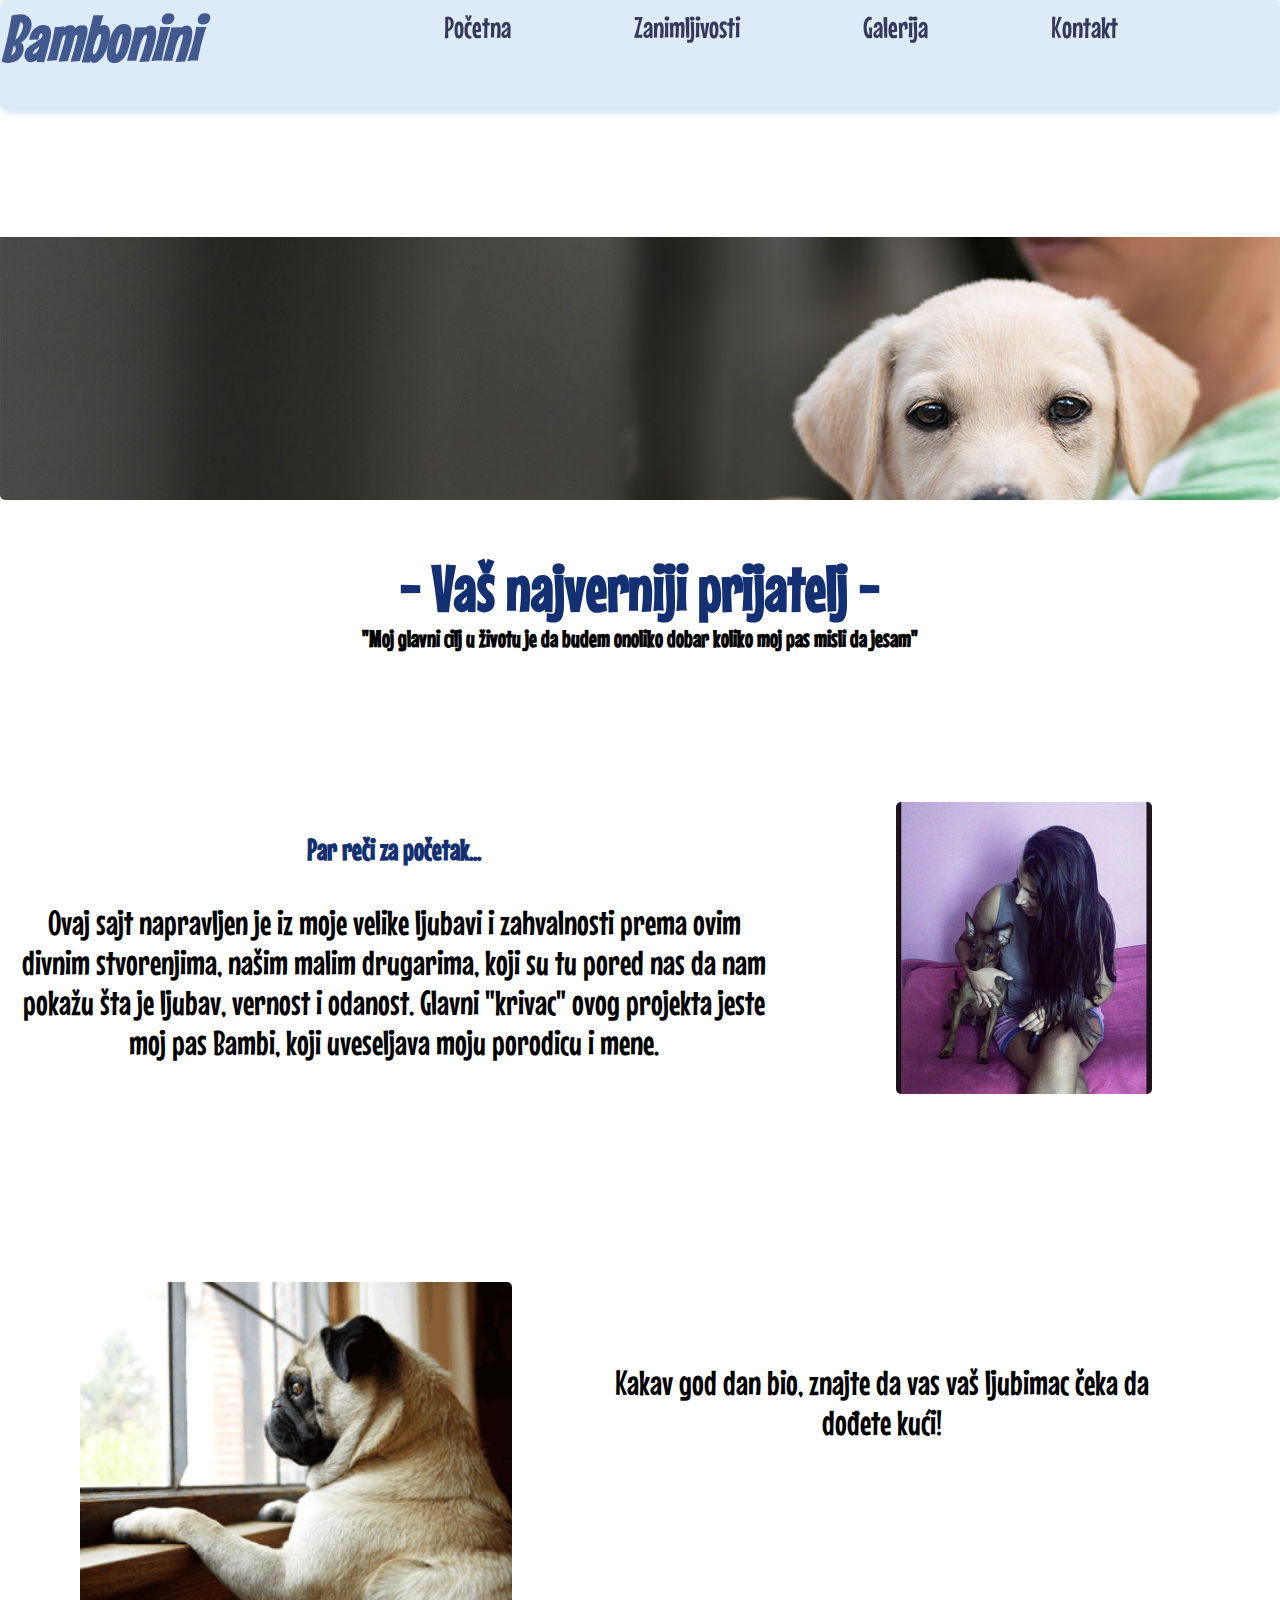
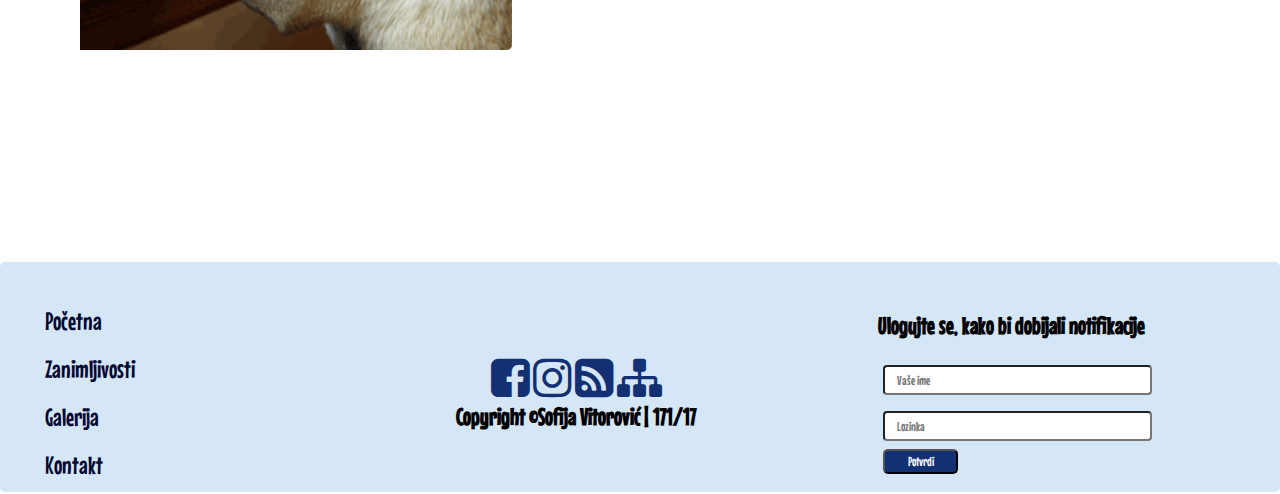
<file: index.html>
<!DOCTYPE html>
<html lang="sr-Latn-RS">
	<head>
		<link rel="stylesheet" type="text/css" href="css/style.css">
		<meta charset="utf-8"/>
		<meta name="viewport" content="width=device-width, initial-scale=1.0">
		<title>Bambonini | </title>
		<link rel="stylesheet" href="https://cdnjs.cloudflare.com/ajax/libs/font-awesome/4.7.0/css/font-awesome.min.css"/>
		<link href="https://fonts.googleapis.com/css?family=Gloria+Hallelujah|Love+Ya+Like+A+Sister|Mouse+Memoirs|Pacifico|Satisfy|Sue+Ellen+Francisco" rel="stylesheet">
		<link rel="shortcut icon" href="slike/pas.ico"/>
		<meta name="keywords" content="Bambonini,vernost,ljubav"/>
		<meta name="description" content="Prava istinska ljubav"/>
		
	</head>
	<body>
		<div id="okvir">
			<div id="heder">
			<div id="logo">
				<i><h1><a href="index.html">Bambonini</a></h1></i>
			</div>
			<div id="meni">
				
				<ul>
						<li><a href="index.html">Početna</a></li>
						<li><a href="zanimljivosti.html">Zanimljivosti</a></li>
						<li><a href="galerija.html">Galerija</a></li>
						<li><a href="kontakt.html">Kontakt</a></li>
				</ul>
			</div>
			<div class="cistac"></div>
			</div>
			<div id="prvi">
		
			</div>
			<div id="naslov">
				<h1>- Vaš najverniji prijatelj -</h1>
				<h2>"Moj glavni cilj u životu je da budem onoliko dobar koliko moj pas misli da jesam"</h2>
			</div>
			<div id="tekst">
				<div id="uvod">
					<h2>Par reči za početak...</h2><br/><br/>
					<p>Ovaj sajt napravljen je iz moje velike ljubavi i zahvalnosti prema ovim divnim stvorenjima, našim malim drugarima, koji su tu pored nas da nam pokažu šta je ljubav, vernost i odanost. Glavni "krivac" ovog projekta jeste moj pas Bambi, koji uveseljava moju porodicu i mene.</p>
				</div>
				<div id="slik">
					<img src="slike/bambi.jpg" title="Moj pas Bambi" alt="Moj verni pas Bambi i ja"width="50%"/>
				</div>
				<div class="cistac"></div>
			</div>
		
			<div id="tekstic">
				<div id="verni">
					<img src="slike/ceka.gif" title="Mops" alt="Verni pas, čeka svog vlasnika da dodje kući"/>
				</div>
				<div id="upozorenje">
					<p>Kakav god dan bio, znajte da vas vaš ljubimac čeka da dođete kući!</p>
				</div>
				<div class="cistac"></div>
			</div>
			<div id="futer">
				<div id="futermeni">
					<ul class="navigacija">
						<li><a href="index.html">Početna</a></li>
						<li><a href="zanimljivosti.html">Zanimljivosti</a></li>
						<li><a href="galerija.html">Galerija</a></li>
						<li><a href="kontakt.html">Kontakt</a></li>
					</ul>
				</div>
				<div id="ikon">
					<ul>
						<li>
						<a href="https://www.facebook.com/sofija.vitorovic" class="fa fa-facebook-square" target="_blank"></a>
						</li>
						<li>
							<a href="https://www.instagram.com/so_fi_ja11/" class="fa fa-instagram"  target="_blank">
							</a>
						</li>
						<li>
							<a href="rss.xml" class="fa fa-rss-square" target="_blank"></a>
						</li>
						<li>
							<a href="sitemap.xml" class="fa fa-sitemap" target="_blank"></a>
						</li>
					</ul>
						<h2>Copyright &copy;Sofija Vitorović | 171/17</h2>	
				</div>
				<div id="forma">
					<h2>Ulogujte se, kako bi dobijali notifikacije</h2><br/>
					<form action="#" method="post" id="subForm" target="_blank">
						<input id="Ime" name="ime" type="text" required="true" placeholder="Vaše ime" /><br/>
						<input id="Prezime" name=prezime"" type="password" required="true" placeholder="Lozinka" /><br/>
						<input type="submit" value="Potvrdi"/>
					</form>
				</div>
				<div class="cistac"></div>
			</div>
		</div>
	
	</body>
</file>
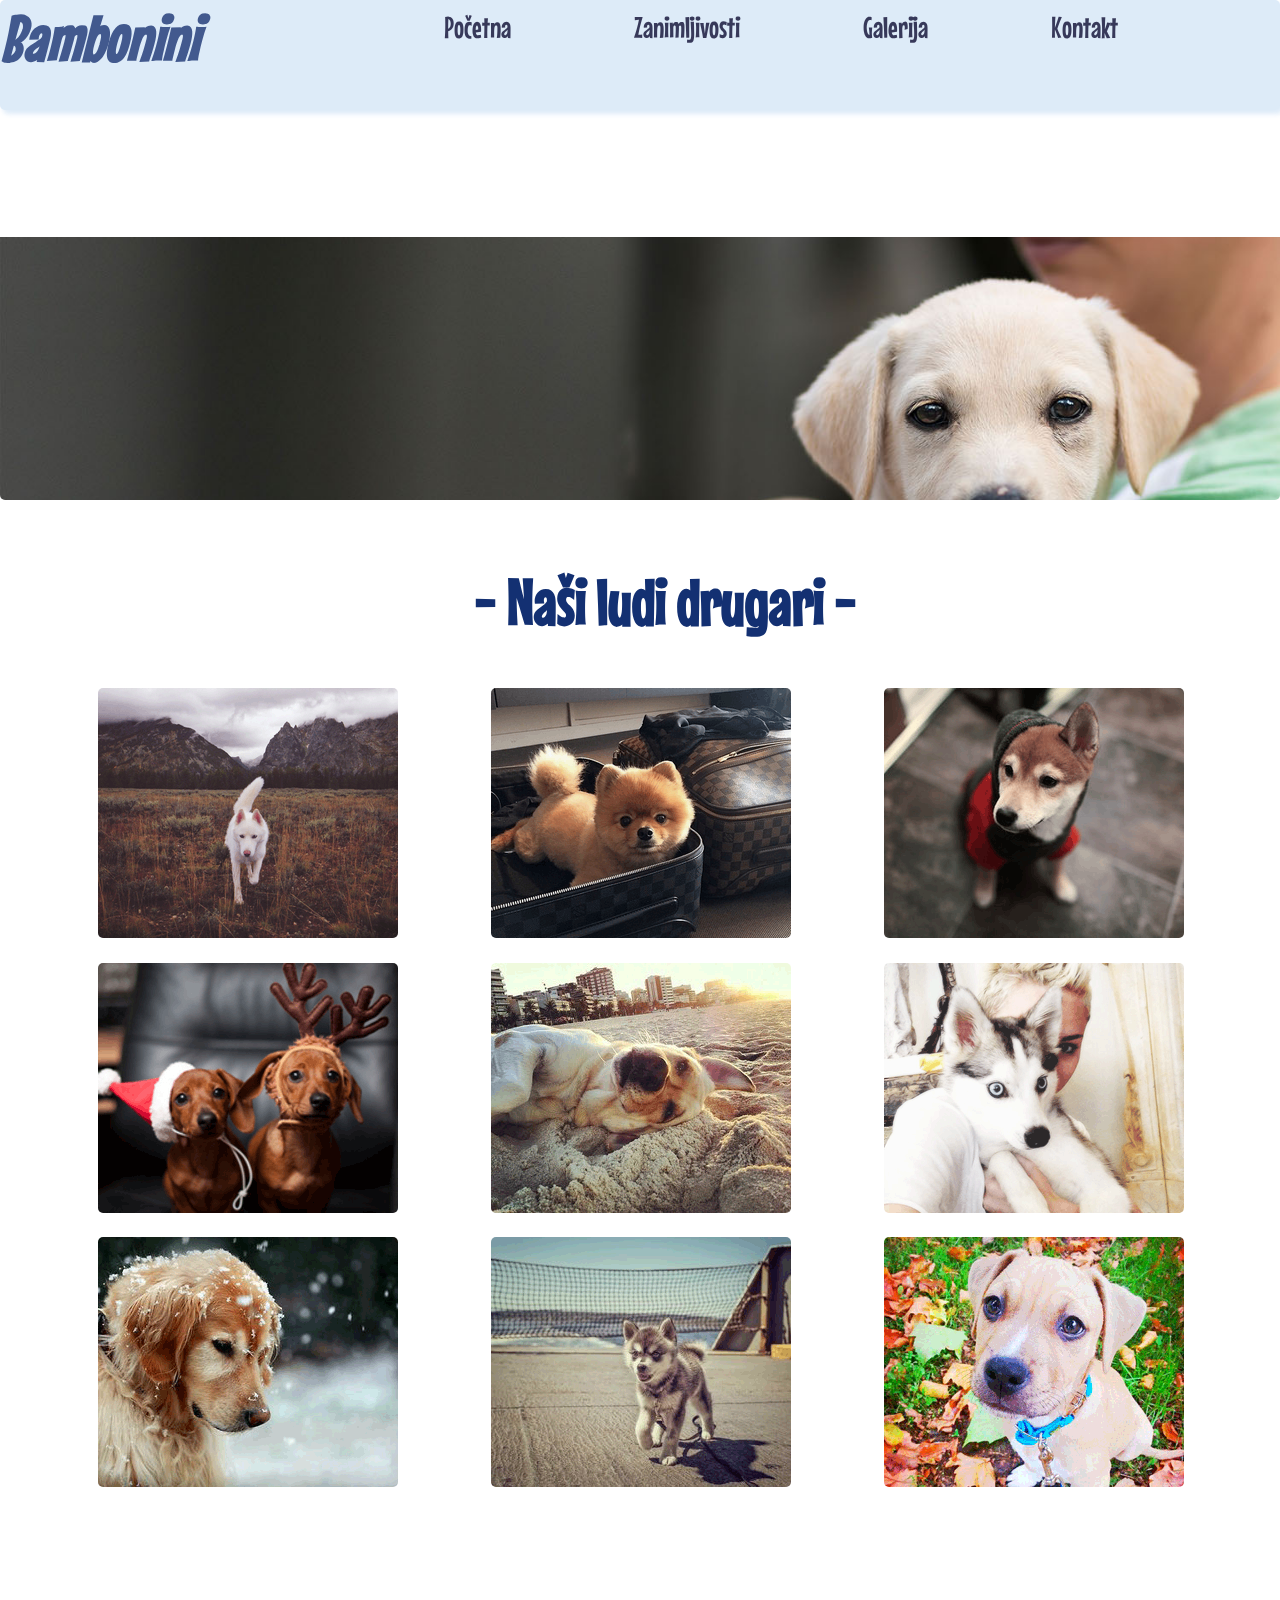
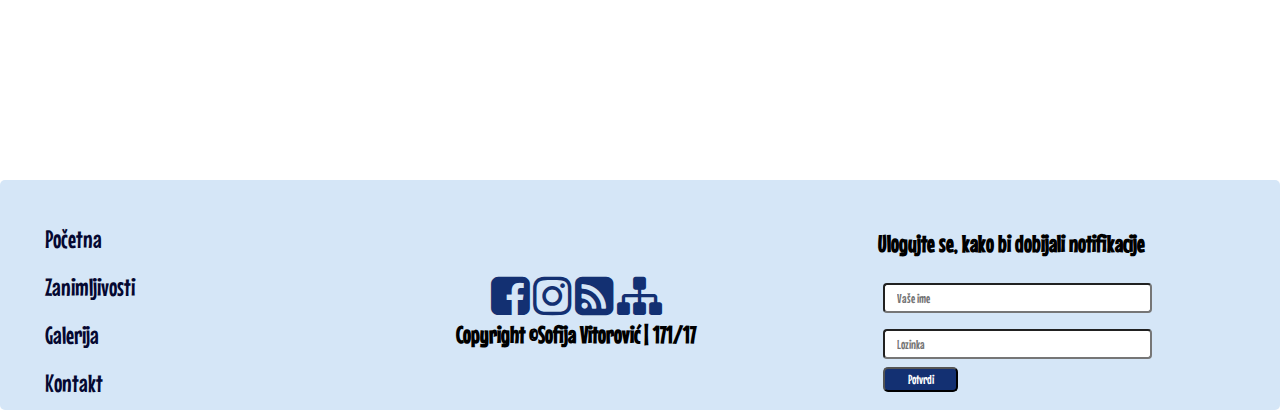
<file: galerija.html>
<!DOCTYPE html>
<html lang="sr-Latn-RS">
	<head>
		<link rel="stylesheet" type="text/css" href="css/style.css">
		<meta charset="utf-8"/>
		<meta name="viewport" content="width=device-width, initial-scale=1.0">
		<title>Bambonini | Galerija</title>
		<link rel="stylesheet" href="https://cdnjs.cloudflare.com/ajax/libs/font-awesome/4.7.0/css/font-awesome.min.css"/>
		<link href="https://fonts.googleapis.com/css?family=Gloria+Hallelujah|Love+Ya+Like+A+Sister|Mouse+Memoirs|Pacifico|Satisfy|Sue+Ellen+Francisco" rel="stylesheet">
		<link rel="shortcut icon" href="slike/pas.ico"/>
		<meta name="keywords" content="Pas,drugari,pogled"/>
		<meta name="description" content="Psi u raznim trenucima"/>
		
	</head>
	<body>
		<div id="okvir">
			<div id="heder">
			<div id="logo">
				<i><h1><a href="index.html">Bambonini</a></h1></i>
			</div>
			<div id="meni">
				<ul>
						<li><a href="index.html">Početna</a></li>
						<li><a href="zanimljivosti.html">Zanimljivosti</a></li>
						<li><a href="galerija.html">Galerija</a></li>
						<li><a href="kontakt.html">Kontakt</a></li>
				</ul>
			</div>
			<div class="cistac"></div>
			</div>
			<div id="prvi">
		
			</div>
			<div id="galerija">
			<h1>- Naši ludi drugari -</h1>
			<div class="fotke">
				<img src="slike/m.gif" title="u šetnji" alt="pas šeta planinskim rutama"/>
			</div>
			<div class="fotke">
				<img src="slike/e.gif" title="želim sa tobom!" alt="pas koji želi na put sa gazdom"/>
			</div>
			<div class="fotke">
				<img src="slike/l.gif" title="haski je spreman za kišu" alt="pas koji je krenuo u šetnju po kišnom danu"/>
			</div>
			<div class="fotke">
				<img src="slike/b.gif" title="u novogodišnjem izdanju" alt="psi sa rajfovima"/>
			</div>
			<div class="fotke">
				<img src="slike/55.gif" title="uživanje na plaži" alt="pas užva na suncu"/>
			</div>
			<div class="fotke">
				<img src="slike/r.gif" title="privrženost gazdi" alt="pas i njegova vlasnica"/>
			</div>
			<div class="fotke">
				<img src="slike/f.gif" title="zimsko vreme" alt="pas koji je na snegu"/>
			</div>
			<div class="fotke">
				<img src="slike/o.gif" title="odbojka na plaži" alt="pas na plaži"/>
			</div>
			<div class="fotke " >
				<img src="slike/a.gif" class="ulj" title="zabrinut pogled" alt="pas gleda u kameru"/>
			</div>
			<div class="cistac"></div>
			
			</div>
			<div id="futer">
				<div id="futermeni">
					<ul class="navigacija">
						<li><a href="index.html">Početna</a></li>
						<li><a href="zanimljivosti.html">Zanimljivosti</a></li>
						<li><a href="galerija.html">Galerija</a></li>
						<li><a href="kontakt.html">Kontakt</a></li>
					</ul>
				</div>
				<div id="ikon">
					<ul>
						<li>
						<a href="https://www.facebook.com/sofija.vitorovic" class="fa fa-facebook-square" target="_blank"></a>
						</li>
						<li>
							<a href="https://www.instagram.com/so_fi_ja11/" class="fa fa-instagram"  target="_blank">
							</a>
						</li>
						<li>
							<a href="rss.xml" class="fa fa-rss-square" target="_blank"></a>
						</li>
						<li>
							<a href="sitemap.xml" class="fa fa-sitemap" target="_blank"></a>
						</li>
					</ul>
						<h2>Copyright &copy;Sofija Vitorović | 171/17</h2>	
				</div>
				<div id="forma">
					<h2>Ulogujte se, kako bi dobijali notifikacije</h2><br/>
					<form action="#" method="post" id="subForm" target="_blank">
						<input id="Ime" name="ime" type="text" required="true" placeholder="Vaše ime" /><br/>
						<input id="Prezime" name=prezime"" type="password" required="true" placeholder="Lozinka" /><br/>
						<input type="submit" value="Potvrdi"/>
					</form>
				</div>
				<div class="cistac"></div>
			</div>
		</div>
	
	</body>
</file>
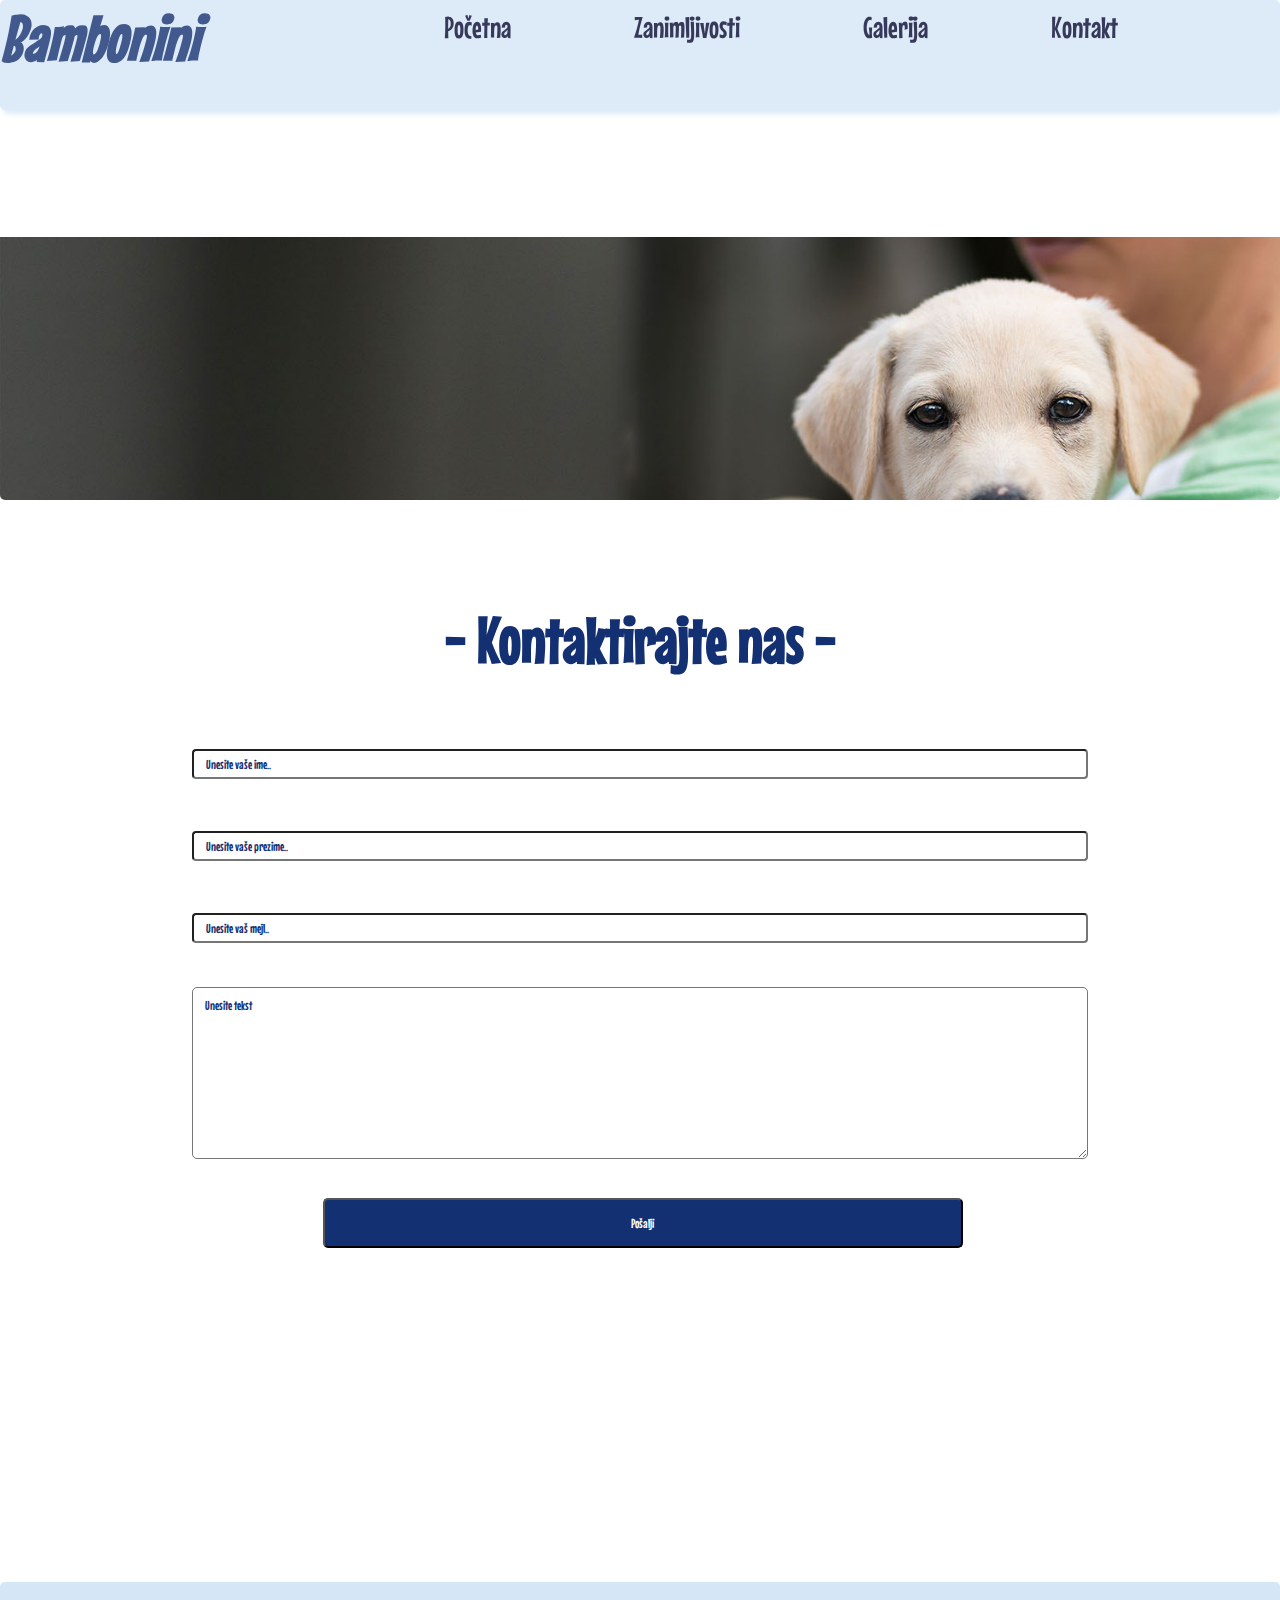
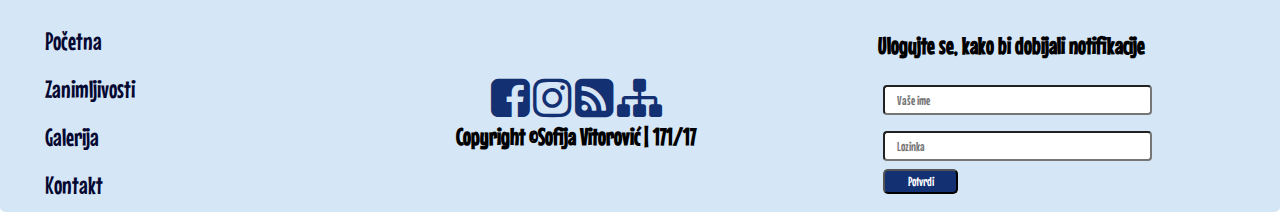
<file: kontakt.html>
<!DOCTYPE html>
<html lang="sr-Latn-RS">
	<head>
		<link rel="stylesheet" type="text/css" href="css/style.css">
		<meta charset="utf-8"/>
		<meta name="viewport" content="width=device-width, initial-scale=1.0">
		<title>Bambonini | Kontakt</title>
		<link rel="stylesheet" href="https://cdnjs.cloudflare.com/ajax/libs/font-awesome/4.7.0/css/font-awesome.min.css"/>
		<link href="https://fonts.googleapis.com/css?family=Gloria+Hallelujah|Love+Ya+Like+A+Sister|Mouse+Memoirs|Pacifico|Satisfy|Sue+Ellen+Francisco" rel="stylesheet">
		<link rel="shortcut icon" href="slike/pas.ico"/>
		<meta name="keywords" content="Kontaktirajte nas"/>
		<meta name="description" content="Kontaktirajte nas, kako bi dobili povratnu informaciju"/>
		
	</head>
	<body>
		<div id="okvir">
			<div id="heder">
			<div id="logo">
				<i><h1><a href="index.html">Bambonini</a></h1></i>
			</div>
			<div id="meni">
				<ul>
						<li><a href="index.html">Početna</a></li>
						<li><a href="zanimljivosti.html">Zanimljivosti</a></li>
						<li><a href="galerija.html">Galerija</a></li>
						<li><a href="kontakt.html">Kontakt</a></li>
				</ul>
			</div>
			<div class="cistac"></div>
			</div>
			<div id="prvi">
		
			</div>
			<div id="tabela">
				<h1>- Kontaktirajte nas -</h1>
				<form action="/action_page.php" method="get">
					
						<input type="text" class="form-control" id="vime" name="vime" placeholder="Unesite vaše ime.." required /><br/><br/><br/>
					
						<input type="text" class="form-control" id="prezime" name="prezime" placeholder="Unesite vaše prezime.." required /><br/><br/><br/>
				
						<input type="email" class="form-control" id="imejl" name="imejl" placeholder="Unesite vaš mejl.." required /><br/><br/><br/>
		
						<textarea rows="10" class="form-control" cols="50" name="poruka" id="iporuka" placeholder="Unesite tekst" required></textarea><br/><br/><br/>
			
					<input type="submit" class="novit" id="posalji" name="bposalji" value="Pošalji" required />
				</form>
			</div>
			<div id="futer">
				<div id="futermeni">
					<ul class="navigacija">
						<li><a href="index.html">Početna</a></li>
						<li><a href="zanimljivosti.html">Zanimljivosti</a></li>
						<li><a href="galerija.html">Galerija</a></li>
						<li><a href="kontakt.html">Kontakt</a></li>
					</ul>
				</div>
				<div id="ikon">
					<ul>
						<li>
						<a href="https://www.facebook.com/sofija.vitorovic" class="fa fa-facebook-square" target="_blank"></a>
						</li>
						<li>
							<a href="https://www.instagram.com/so_fi_ja11/" class="fa fa-instagram"  target="_blank">
							</a>
						</li>
						<li>
							<a href="rss.xml" class="fa fa-rss-square" target="_blank"></a>
						</li>
						<li>
							<a href="sitemap.xml" class="fa fa-sitemap" target="_blank"></a>
						</li>
					</ul>
						<h2>Copyright &copy;Sofija Vitorović | 171/17</h2>	
				</div>
				<div id="forma">
					<h2>Ulogujte se, kako bi dobijali notifikacije</h2><br/>
					<form action="#" method="post" id="subForm" target="_blank">
						<input id="Ime" name="ime" type="text" required="true" placeholder="Vaše ime" /><br/>
						<input id="Prezime" name=prezime"" type="password" required="true" placeholder="Lozinka" /><br/>
						<input type="submit" value="Potvrdi"/>
					</form>
				</div>
				<div class="cistac"></div>
			</div>
		</div>
	
	</body>
</file>
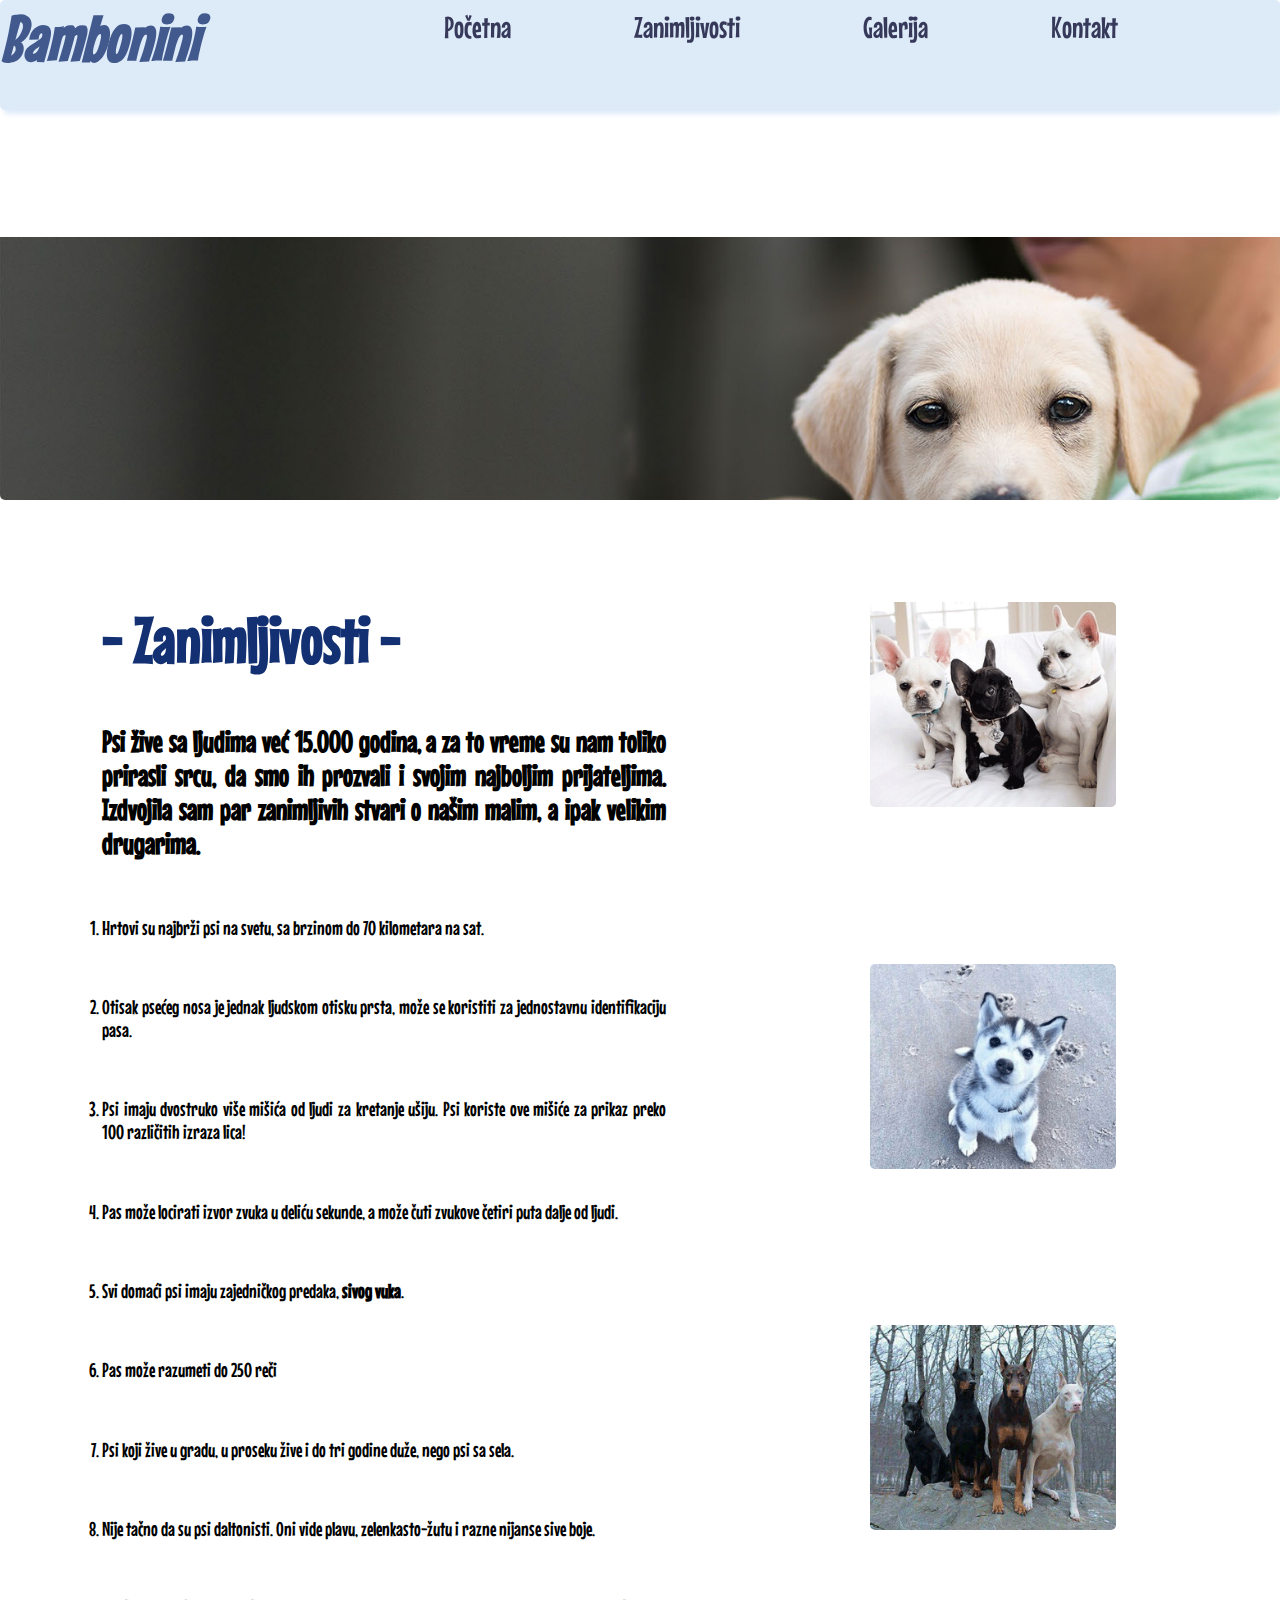
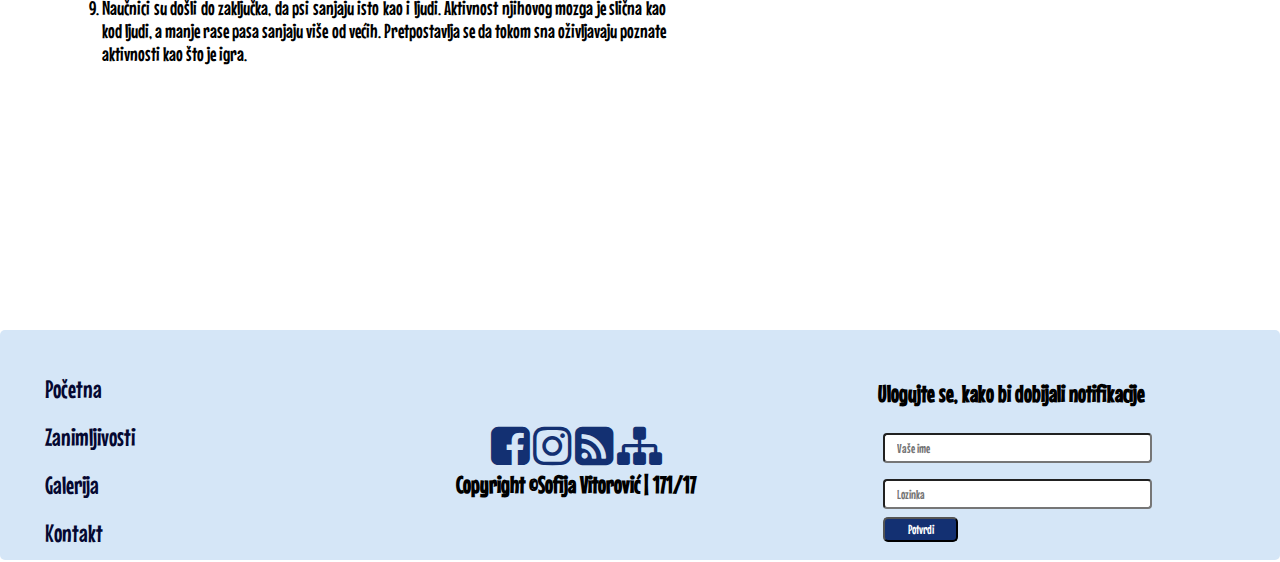
<file: zanimljivosti.html>
<!DOCTYPE html>
<html lang="sr-Latn-RS">
	<head>
		<link rel="stylesheet" type="text/css" href="css/style.css">
		<meta charset="utf-8"/>
		<meta name="viewport" content="width=device-width, initial-scale=1.0">
		<title>Bambonini | Zanimljivosti</title>
		<link rel="stylesheet" href="https://cdnjs.cloudflare.com/ajax/libs/font-awesome/4.7.0/css/font-awesome.min.css"/>
		<link href="https://fonts.googleapis.com/css?family=Gloria+Hallelujah|Love+Ya+Like+A+Sister|Mouse+Memoirs|Pacifico|Satisfy|Sue+Ellen+Francisco" rel="stylesheet">
		<link rel="shortcut icon" href="slike/pas.ico"/>
		<meta name="keywords" content="Psi, ljudi"/>
		<meta name="description" content="Par zanimljivosti o psima"/>
		
	</head>
	<body>
		<div id="okvir">
			<div id="heder">
			<div id="logo">
				<i><h1><a href="index.html">Bambonini</a></h1></i>
			</div>
			<div id="meni">
				<ul>
						<li><a href="index.html">Početna</a></li>
						<li><a href="zanimljivosti.html">Zanimljivosti</a></li>
						<li><a href="galerija.html">Galerija</a></li>
						<li><a href="kontakt.html">Kontakt</a></li>
				</ul>
			</div>
			<div class="cistac"></div>
			</div>
			<div id="prvi">
		
			</div>
			<div id="zanimljivosti">
				<div id="levi">
					
					
					<h1>- Zanimljivosti -</h1><br/>
					<h2>Psi žive sa ljudima već 15.000 godina,
					a za to vreme su nam toliko prirasli srcu,
					da smo ih prozvali i svojim najboljim prijateljima.
					Izdvojila sam par zanimljivih stvari o našim malim, a ipak velikim drugarima.</h2>
					<ol>
						<li>Hrtovi su najbrži psi na svetu, sa brzinom do 70 kilometara na sat.</li>
						<li>Otisak psećeg nosa je jednak ljudskom otisku prsta, može se koristiti za jednostavnu identifikaciju pasa.</li>
						<li>Psi imaju dvostruko više mišića od ljudi za kretanje ušiju.
						Psi koriste ove mišiće za prikaz preko 100 različitih izraza lica!
						</li>
						<li>Pas može locirati izvor zvuka u deliću sekunde, a može čuti zvukove četiri puta dalje od ljudi.</li>
						<li>Svi domaći psi imaju zajedničkog predaka, <b>sivog vuka</b>.</li>
						<li>Pas može razumeti do 250 reči</li>
						<li>Psi koji žive u gradu, u proseku žive i do tri godine duže, nego psi sa sela.</li>
						<li>Nije tačno da su psi daltonisti. Oni vide plavu, zelenkasto-žutu i razne nijanse sive boje.</li>
						<li>Naučnici su došli do zaključka, da psi sanjaju isto kao i ljudi. Aktivnost njihovog mozga je slična kao kod ljudi,
						a manje rase pasa sanjaju više od većih. 
						Pretpostavlja se da tokom sna oživljavaju poznate aktivnosti kao što je igra.</li>
					
					</ol>
				</div>
				<div id="desni">
					<div class="crtez">
						<img src="slike/66.gif" title="Mali drugari" alt="Mali psi u svom razigranom raspoloženju" width="80%" class="contrast"/>
					</div>
					<div class="crtez">
						<img src="slike/2.gif" width="80%" title="Haski na plaži" alt="Pas čeka gazdu na plaži" class="contrast"/>
					</div>
					<div class="crtez">
						<img src="slike/3.gif" width="80%" title="Dobermani" alt="Psi šetaju šumom" class="contrast"/>
					</div>
					<div class="cistac"></div>
				
				</div>
				<div class="cistac"></div>
			</div>
			<div id="futer">
				<div id="futermeni">
					<ul class="navigacija">
						<li><a href="index.html">Početna</a></li>
						<li><a href="zanimljivosti.html">Zanimljivosti</a></li>
						<li><a href="galerija.html">Galerija</a></li>
						<li><a href="kontakt.html">Kontakt</a></li>
					</ul>
				</div>
				<div id="ikon">
					<ul>
						<li>
						<a href="https://www.facebook.com/sofija.vitorovic" class="fa fa-facebook-square" target="_blank"></a>
						</li>
						<li>
							<a href="https://www.instagram.com/so_fi_ja11/" class="fa fa-instagram"  target="_blank">
							</a>
						</li>
						<li>
							<a href="rss.xml" class="fa fa-rss-square" target="_blank"></a>
						</li>
						<li>
							<a href="sitemap.xml" class="fa fa-sitemap" target="_blank"></a>
						</li>
					</ul>
						<h2>Copyright &copy;Sofija Vitorović | 171/17</h2>	
				</div>
				<div id="forma">
					<h2>Ulogujte se, kako bi dobijali notifikacije</h2><br/>
					<form action="#" method="post" id="subForm" target="_blank">
						<input id="Ime" name="ime" type="text" required="true" placeholder="Vaše ime" /><br/>
						<input id="Prezime" name="prezime" type="password" required="true" placeholder="Lozinka" /><br/>
						<input type="submit" value="Potvrdi"/>
					</form>
				</div>
				<div class="cistac"></div>
			</div>
		</div>
	
	</body>
</file>
<file: css/style.css>
*{
	margin: 0px;
	padding: 0px;
	font-family: 'Mouse Memoirs', sans-serif;
	border-radius:5px;
	box-sizing:border-box;
}
h1{
	color:#133072;
	font-size:65px;
}
 a{
	text-decoration:none;
	color:#133072;
}

#okvir{
	width:100%;
	height:auto;
	padding: 0;
  margin: 0;
}
#heder{
	width:100%;
	background-color:#d5e6f7;
	box-shadow:3px 4px 5px #d5e6f7;
	padding:0px;
	opacity: 0.8;
	height:110px;
	position:fixed;
}

#logo{
	float:left;
	width:30%;
  
}
#meni{
	width:70%;
	float:right;
	
}
#meni ul
{
	list-style-type: none;
}
#meni ul li
{
	display: inline-block;
	margin:0 auto;
	font-size:30px;
	padding:10px 60px;
	
	
	
}
#meni ul li a{
	color:#050831;
	margin: 0 auto;
}
#meni ul li a:hover{
	color:#133072;
	margin: 0 auto;
}
#prvi{
	width:100%;
	height:500px;
	background-image:url("../slike/prvi.jpg");
	background-repeat:no-repeat;
	background-position:center;
	background-size:100%;
	background-attachment:fixed;

}
#naslov{
	width:100%;
	
	text-align:center;
	padding:50px;
}
#tekst{
	width:100%;
	height:400px;
	margin-top:100px;
}
#uvod{
	width:60%;
	float:left;
	text-align:center;
	padding-top:30px;
	padding-left:20px;
}
#uvod p{
	font-size:35px;
}
#uvod h2{
	font-size:30px;
	color:#133072;
}
#slik{
	width:40%;
	text-align:center;
	float:left;
	
}

#tekstic{
	width:100%;
	height:500px;
	margin-top:80px;
	
	
}
#verni img{
	width:40%;
	float:left;
	padding-left:80px;
	margin-right:100px;
	
}
#upozorenje{
	width:60%;
	text-align:center;
	padding-top:80px;
	padding-left:50px;
	margin-left:30%;
	
}
#upozorenje p{
	font-size:35px;


}
#futer{
	width:100%;
	height:230px;
	background-color:#d5e6f7;
	margin-top:80px;

}
#futermeni{
	width:30%;
	float:left;
	padding-left:30px;
	padding-top:30px;

}
#futermeni ul.navigacija{
	padding:5px;
}
#futermeni ul.navigacija li {
	list-style-type:none;
	padding:10px;
}
#futermeni ul.navigacija li a{
	color:#050831;
	font-size:25px;
	text-decoration:none;
}
#futermeni ul.navigacija li a:hover{
	color:#133072;
}	
#ikon{
	width:30%;
	float:left;
	text-align:center;
	padding:10px;
	margin-right:110px;
	
}	
}
#ikon ul {
	list-style-type:none;
	
}
#ikon ul li {
	display: inline-block;
	font-size: 45px;
	padding-top:80px;
}
#ikon ul li a {
	text-decoration:none;	
}
#ikon ul li a:hover{
	color:#9E9E9E;	
}
#forma{
	width:30%;
	float:left;
	padding-top:50px;

}
input[type=text] {
	width:70%;
	height:30px;
	border-radius:4px;
	outline:none;
	margin:8px 5px;
	padding-left:12px;
	color:#133072;
	
}
input[type=password] {
	height:30px;
	width:70%;
	border-radius:4px;
	outline:none;
	margin:8px 5px;
	padding-left:12px;
	color:#133072;
}
input[type=submit] {
	width:50px;
	height:25px;
	margin-left:5px;
	outline:none;
	color:white;
	background-color:#133072;
	width:75px;
	
}
input[type=text]:focus {
	border:2px solid #133072;
}
input[type=password]:focus {
	border:2px solid #133072;
}
input[type=submit]:focus {
	border:2px solid #133072;
}
input[type=email]:focus {
	border:2px solid #133072;
}
/*kraj index strane*/

#zanimljivosti{
	width:100%;
	height:1350px;

}
#levi{
	float:left;
	width:60%;
	height:auto;
	padding:8%;
	text-align:justify;
	

	
}
#levi h2{
	font-size:30px;
	padding:5% 0%;

}

#levi ol li{
	padding:5% 0%;
	font-size:20px;
}
#desni{
	float:left;
	width:40%;
	height:auto;
	padding:8%;


}
.crtez{
	width:100%;
	padding-bottom:50%;
	
}
.crtez:hover {
	-webkit-filter: contrast(180%);
	filter: contrast(180%);
}
/*kraj zanimljivosti strane*/
#tabela{
	width:100%;
	height:900px;
	text-align:center;

	
}
#tabela h1{
	padding-bottom:5%;
	margin-top:8%;
	
}
input[type=email] {
	width:70%;
	height:30px;
	border-radius:4px;
	outline:none;
	margin:8px 5px;
	padding-left:12px;
	color:#133072;
}
textarea{
	width:70%;
	height:8%;
	padding:10px 12px;
	
	
}
textarea:focus{
	border:2px solid #133072;
	margin:8px 5px;
	padding-left:12px;
}
#tabela ::placeholder {
	color: #133072;
}
#tabela input[type=submit]{
	width:50%;
	height:50px;
	
}
/*gotov kontakt, galerija*/
#galerija{
	width:100%;
	height:1200px;
	text-align:center;
	padding-left:4%;
	padding-top:5%;
}
.fotke{
	width:30%;
	height:250px;
	float:left;
	margin:1%;
	text-align:center;
	padding-top:3%;
}
.fotke:hover {
	-webkit-filter: contrast(150%);
	filter: contrast(150%);
	
}
.fotke img:hover{
	border-radius: 45%;
	 border: 1px solid #133072 ;
}
/* Za velicine do 1200px */
@media screen and (max-width: 970px){

	#upozorenje {
	width:60%;
	
	}
	#verni img{
		width:30%;
	}
	#upozorenje p{
		font-size:25px;
	}
	}
/* Za velicine do 970px */
@media screen and (max-width: 970px){
	h1{
		font-size:35px;
	}
	#logo {
		width: 100%;
		text-align:center;
	}

	#meni {
		width: 100%;
	}
	
	#meni ul li{

	
	margin:0 auto;
	font-size:25px;
	padding:10px 80px;
		
	}
	#heder{
		height:135px;
	}
	#uvod p{
		font-size:25px;
		}
	#tekstic{
		width:100%;
		margin-top:0px;
	}
	#upozorenje {
		width:60%;
		margin-left:30%;
	
	}
	#verni img{
		width:35%;
	}
	#upozorenje p{
		font-size:25px;
	}
	#futer{
		height:auto;
	}
	#futermeni{
	width:60%;
	float:left;
	padding-left:15px;
	padding-top:15px;
	}
	
	#ikon{
	width:30%;
	float:right;
	text-align:center;
	padding:5px;
	margin-right:90px;
	
	}	
	#forma{
		width:100%;
		text-align:center;
	}
	#ikon ul li {
	font-size: 35px;
	}

	#zanimljivosti{
		height:auto;
	}
	#levi h2{
		font-size:20px;
	}
	#levi ol li{
	font-size:15px;
	}

#galerija{
	height:1000px;

}
.fotke{
	width:28%;

}


#tabela{
	height:auto;
}
/* Za velicine do 600px */
@media screen and (max-width: 600px){
	#meni ul li{

	font-size:18px;
	padding-left:15px;
	
}
#slik{
	padding-top:50px;
}

	#verni img{
		width:100%;
		text-align:center;
		padding-right:100px;
	}
	
	#upozorenje p{
		display:none;
}
	#futermeni{
	width:60%;
	float:left;
	padding-left:8px;
	padding-top:8px;
	}
	#futermeni ul.navigacija li a {
		font-size:20px;
		}
	#ikon{
	width:30%;
	float:right;
	text-align:center;
	padding:5px;
	margin-right:60px;
	
	}
	

	.fotke {
		width:45%;
	
		
	}
	img.ulj{
		display:none;
	}
@media screen and (max-width: 320px){
	h1{
		font-size:25px;
	}
	h2{
		font-size:20px;
	}
	#uvod p{
		font-size:15px;
		text-align:center;
	}
	#heder{
		position:static;
	}
	#meni ul li
{
	display: inline-block;

	font-size:18px;
	padding:10px;
	
}
	#prvi {
		display: none;
		height:50px;
	}
	
	#uvod{
		width:100%;
		
	}
	#slik{
		width:100%;
		margin-top:25%;
	}

	#tekstic{
		display:none;
	}
	
	#futermeni{
		width:100%;
		text-align:center;
	}
	#ikon{
		text-align:center;
		width:45%;
		
		}
	#ikon ul li {
		font-size: 35px;
	
	}
	#levi{
		width:100%;
		text-align:center;
	}
	

	#desni {
		width:100%;
		text-align:center;
		
	}
	.fotke {
		width:100%;
		text-align:center;
	}
	
	}
</file>
